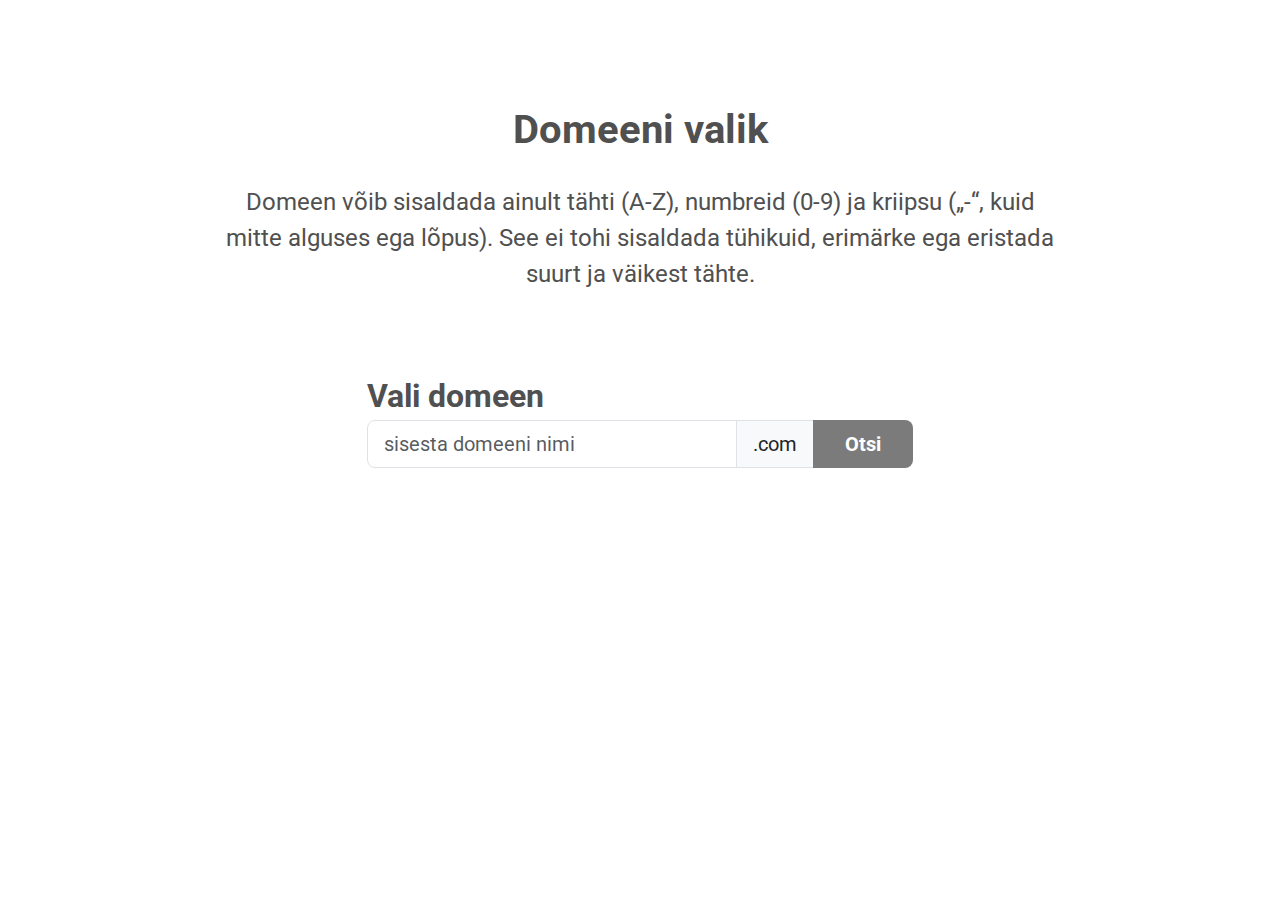
<file: index.html>
<!DOCTYPE html>
<html lang="en">

<head>
  <meta charset="UTF-8">
  <meta name="viewport" content="width=device-width, initial-scale=1.0">
  <title>Domeenid</title>
  <link href="https://cdn.jsdelivr.net/npm/bootstrap@5.3.3/dist/css/bootstrap.min.css" rel="stylesheet"
    integrity="sha384-QWTKZyjpPEjISv5WaRU9OFeRpok6YctnYmDr5pNlyT2bRjXh0JMhjY6hW+ALEwIH" crossorigin="anonymous">
  <link rel="stylesheet" href="style.css">
</head>

<body>
  <div class="container text-center">
    <div class="row">
      <div class="col domeenivalik">
        Domeeni valik
      </div>
      <div class="col-md-auto mt-4 domeenvalik">
        <div class="w-75 mx-auto">
          Domeen võib sisaldada ainult tähti (A-Z), numbreid (0-9) ja kriipsu
          („-“, kuid mitte alguses ega lõpus). See ei tohi sisaldada tühikuid,
          erimärke ega eristada suurt ja väikest tähte.
        </div>
      </div>
    </div>
    <div class="row">
      <div class="col-md-3 "></div>
      <div class="col-md-9 text-start validomeen">
        Vali domeen
      </div>

    </div>
    <div class="row justify-content-center">
      <div class="col-md-8 col-lg-6">
        <div class="input-group input-group-lg">
          <input type="text" class="form-control" placeholder="sisesta domeeni nimi">
          <span class="input-group-text">.com</span>
          <a href="domain.html" class="btn otsi" role="button">Otsi</a>
        </div>
      </div>
    </div>

    <script src="https://cdn.jsdelivr.net/npm/@popperjs/core@2.11.8/dist/umd/popper.min.js"
      integrity="sha384-I7E8VVD/ismYTF4hNIPjVp/Zjvgyol6VFvRkX/vR+Vc4jQkC+hVqc2pM8ODewa9r"
      crossorigin="anonymous"></script>
    <script src="https://cdn.jsdelivr.net/npm/bootstrap@5.3.3/dist/js/bootstrap.min.js"
      integrity="sha384-0pUGZvbkm6XF6gxjEnlmuGrJXVbNuzT9qBBavbLwCsOGabYfZo0T0to5eqruptLy"
      crossorigin="anonymous"></script>
</body>

</html>
</file>
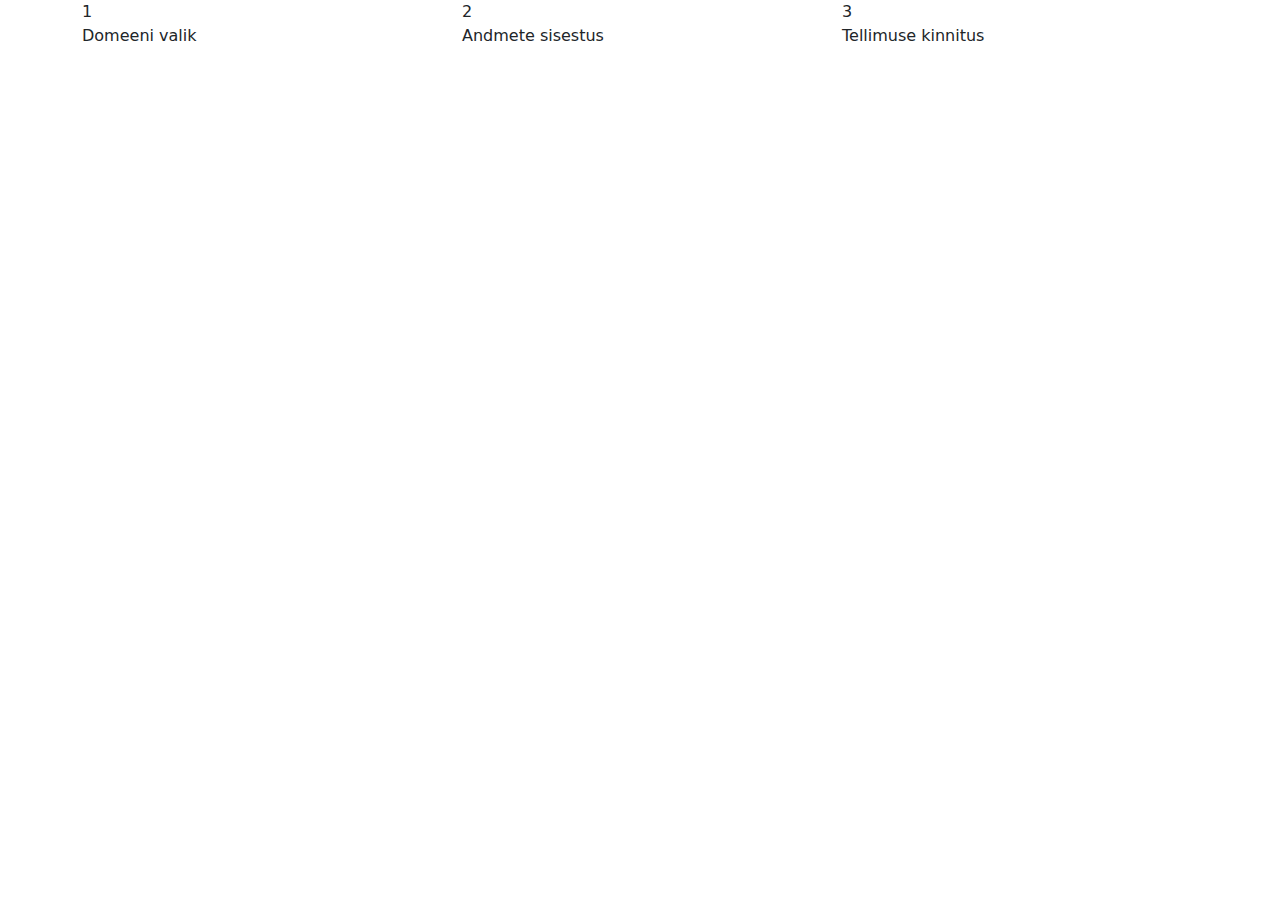
<file: domain.html>
<!DOCTYPE html>
<html lang="en">

<head>
    <meta charset="UTF-8">
    <meta name="viewport" content="width=device-width, initial-scale=1.0">
    <title>Domeeni valik</title>
    <link href="https://cdn.jsdelivr.net/npm/bootstrap@5.3.3/dist/css/bootstrap.min.css" rel="stylesheet"
        integrity="sha384-QWTKZyjpPEjISv5WaRU9OFeRpok6YctnYmDr5pNlyT2bRjXh0JMhjY6hW+ALEwIH" crossorigin="anonymous">
</head>

<body>

    <div class="container">
        <div class="row justify-content-around">
            <div class="col step">
                <div class="circle">1</div>
                <div class="steptext">
                    Domeeni valik
                </div>
            </div>
            <div class="col step">
                <div class="circle">2</div>
                <div class="steptext">
                    Andmete sisestus
                </div>
            </div>
            <div class="col step">
                <div class="circle">3</div>
                <div class="steptext">
                    Tellimuse kinnitus
                </div>
            </div>
    </div>
    </div>


    <script src="https://cdn.jsdelivr.net/npm/@popperjs/core@2.11.8/dist/umd/popper.min.js"
        integrity="sha384-I7E8VVD/ismYTF4hNIPjVp/Zjvgyol6VFvRkX/vR+Vc4jQkC+hVqc2pM8ODewa9r"
        crossorigin="anonymous"></script>
    <script src="https://cdn.jsdelivr.net/npm/bootstrap@5.3.3/dist/js/bootstrap.min.js"
        integrity="sha384-0pUGZvbkm6XF6gxjEnlmuGrJXVbNuzT9qBBavbLwCsOGabYfZo0T0to5eqruptLy"
        crossorigin="anonymous"></script>

</body>

</html>
</file>
<file: style.css>
@import url('https://fonts.googleapis.com/css2?family=IBM+Plex+Sans:ital,wght@0,100;0,200;0,300;0,400;0,500;0,600;0,700;1,100;1,200;1,300;1,400;1,500;1,600;1,700&family=Roboto:ital,wght@0,100;0,300;0,400;0,500;0,700;0,900;1,100;1,300;1,400;1,500;1,700;1,900&display=swap');

* {
    font-family: "Roboto", sans-serif;
    color: #505050;
}

.domeenivalik {
    font-size: 40px;
    padding-top: 100px;
    font-weight: bold;
}

.domeenvalik {
    font-size: 24px;
}

.validomeen {
    font-size: 32px;
    padding-top: 80px;
    font-weight: bold;
}

.otsi, .btn {
    min-width: 100px;
    padding: 0 25px;
    font-weight: bold;
    background-color: #505050;
    color: white;
}

.otsi, .btn:hover {
    background-color: #7b7b7b;
    color: white;
}

.circle {
    background-color: #505050;
    color: white;
}
</file>
